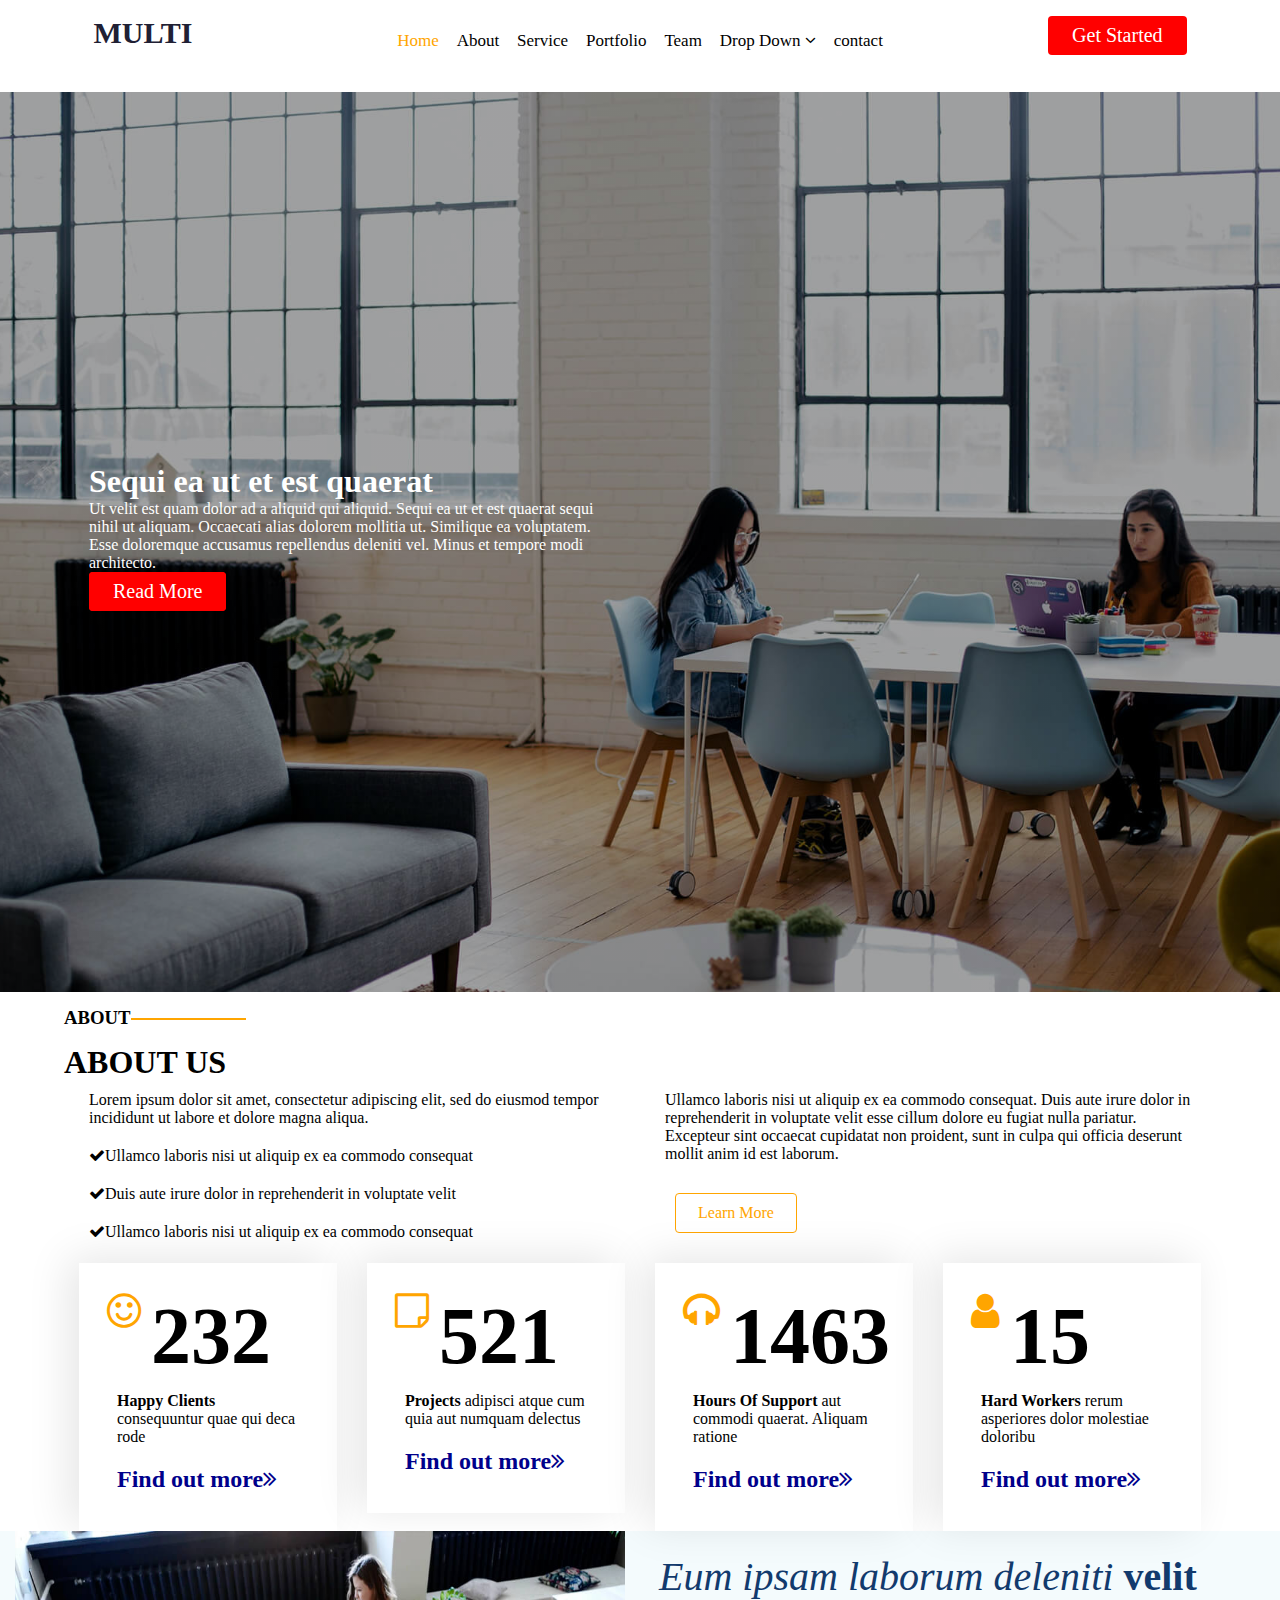
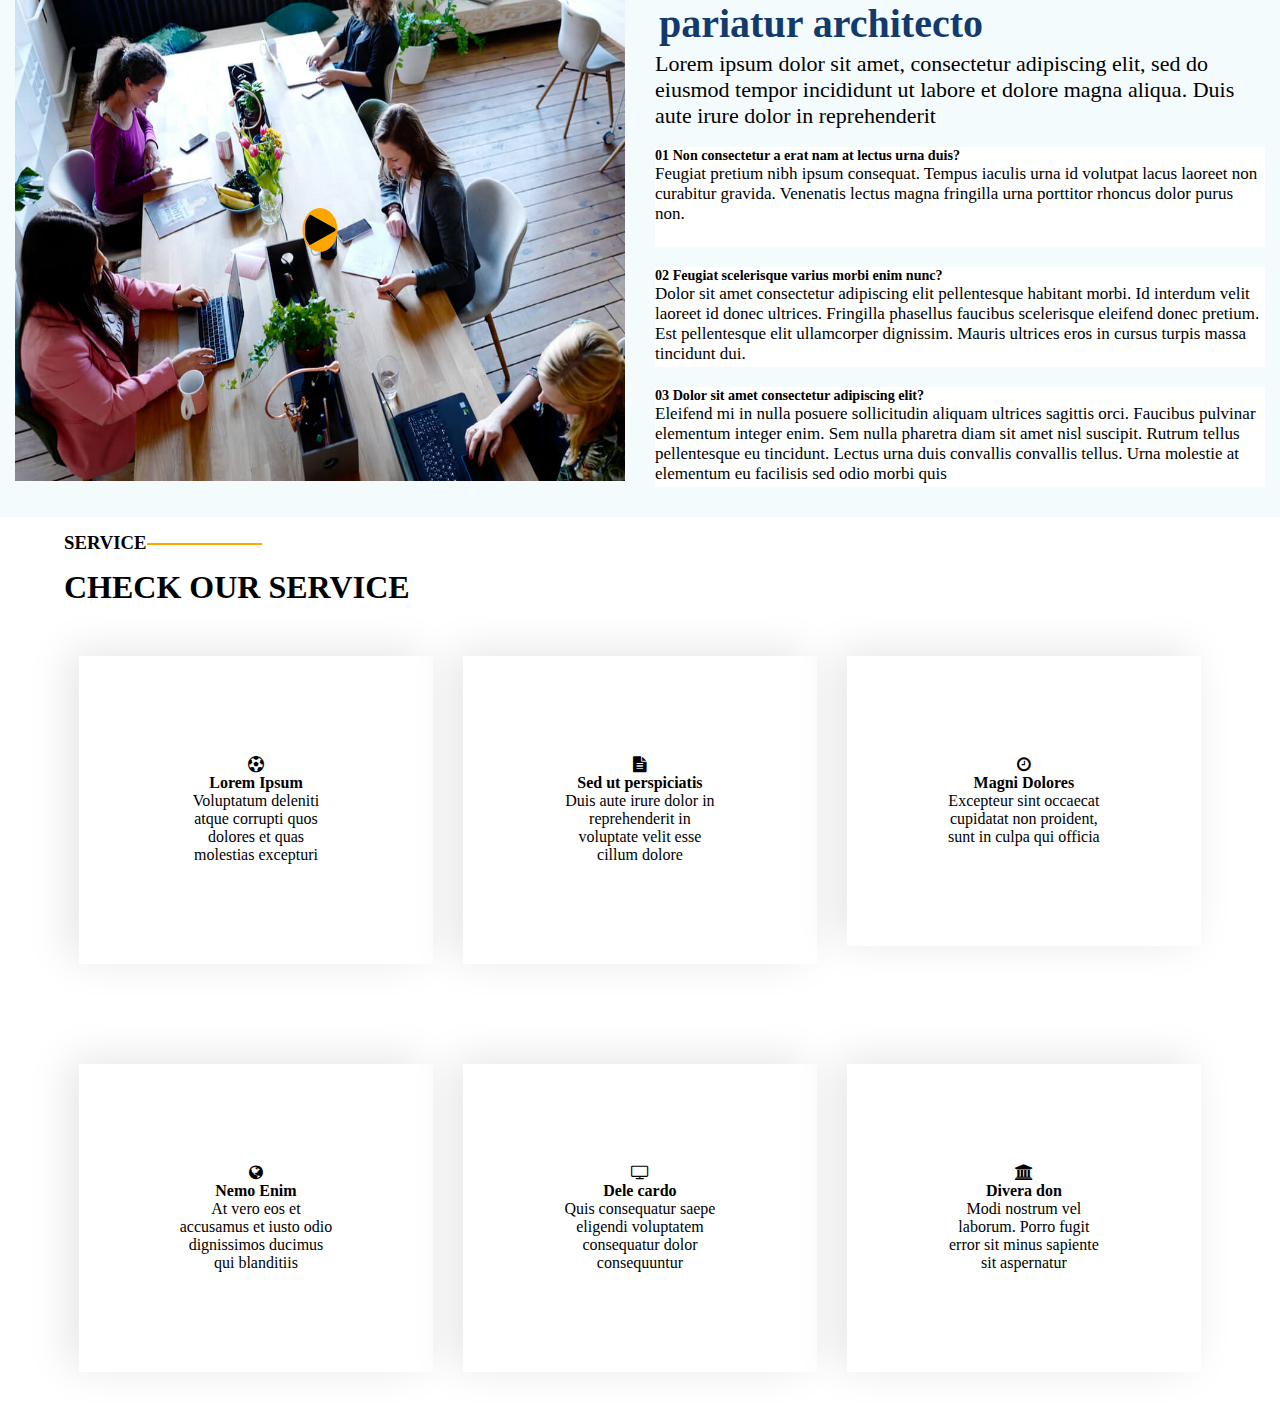
<file: index.html>
<!doctype html>
<html>
<head>
	<meta charset="UTF-8">
	<meta name="viewport" content="width=device-width,initial-scale=1.0">
	<title>MULTI</title>
	<link rel="stylesheet" href="css/style.css">
	<link rel="stylesheet" href="responsive.css">
	<link rel="stylesheet" href="css/font-awesome.min.css">
	
</head>
<body>
	<!--header section-->
	<header id="header">
		<div class="container">
			<div class="row">
				<div class="col-3">
					<div class="title">
						<h1>MULTI</h1>
					</div>
				</div>
				<div class="col-6 d-none d-block">
					<div class="nav item">
						<nav>
							<ul class="list">
								<li ><a href="#" class="color"> Home</a></li>
								<li><a href="#">About</a></li>
								<li><a href="#">Service</a></li>
								<li><a href="#">Portfolio</a></li>
								<li><a href="#">Team</a></li>
								<li><a href="#">Drop Down <i class="fa fa-angle-down" aria-hidden="true"></i></a></li>
								<li><a href="#">contact</a></li>
							</ul>
						</nav>
					</div>
				</div>
				<div class="col-3">
					<div class="btn">
						<a href="#">Get Started</a>
					</div>
				</div>
			</div>
		</div>
	</header>
	<section id="multi" class="multi-1">
		<div class="container">
			<div class="row">
			<div class="col-6">
				<div class="item">
					<h1>Sequi ea ut et est quaerat</h1>
					<p>Ut velit est quam dolor ad a aliquid qui aliquid. Sequi ea ut et est quaerat sequi nihil ut aliquam. Occaecati alias dolorem mollitia ut. Similique ea voluptatem. Esse doloremque accusamus repellendus deleniti vel. Minus et tempore modi architecto.</p>
					<div class="btn-1">
						<a href="#">Read More</a>
					</div>
				</div>
			</div>
		</div>
		</div>
		</section>
		<section id="about">
			<div class="container">
				<h3>ABOUT</h3>
				<h1>ABOUT US</h1>
			<div class="row">
				<div class="col-6 col-sm-12 col-mm-6">
					<div class="mark-1">
						<p>Lorem ipsum dolor sit amet, consectetur adipiscing elit, sed do eiusmod tempor incididunt ut labore et dolore magna aliqua.</p>
						<p><i class="fa fa-check" aria-hidden="true"></i>Ullamco laboris nisi ut aliquip ex ea commodo consequat</p>
						<p><i class="fa fa-check" aria-hidden="true"></i>Duis aute irure dolor in reprehenderit in voluptate velit</p>
						<p><i class="fa fa-check" aria-hidden="true"></i>Ullamco laboris nisi ut aliquip ex ea commodo consequat</p>
					</div>
				</div>
				<div class="col-6 col-sm-12 col-mm-6">
					<div class="mark-1">
						<p>Ullamco laboris nisi ut aliquip ex ea commodo consequat. Duis aute irure dolor in reprehenderit in voluptate velit esse cillum dolore eu fugiat nulla pariatur. Excepteur sint occaecat cupidatat non proident, sunt in culpa qui officia deserunt mollit anim id est laborum.</p>
						<div class="btn-cc">
							<a href="#">Learn More</a>
						</div>
					</div>
				</div>
			</div>
		</div>
	</section>
	<section id="project">
		<div class="container">
			<div class="row">
				<div class="col-3 col-sm-12 col-mm-6">
					<div class="mark-2">
					<div class="mark-3">
						<i class="fa fa-smile-o" aria-hidden="true"></i><h1>232</h1>
					</div>
					<div class="mark-4">
						<p><b>Happy Clients</b> consequuntur quae qui deca rode</p>
						<h2>Find out more<i class="fa fa-angle-double-right" aria-hidden="true"></i></h2>
					</div>
					</div>				
				</div>
				<div class="col-3 col-sm-12 col-mm-6">
					<div class="mark-2">
					<div class="mark-3">
						<i class="fa fa-sticky-note-o" aria-hidden="true"></i><h1>521</h1>
					</div>
					<div class="mark-4">
						<p><b>Projects </b>adipisci atque cum quia aut numquam delectus</p>
						<h2>Find out more<i class="fa fa-angle-double-right" aria-hidden="true"></i></h2>
						</div>
					</div>				
				</div>
				<div class="col-3 col-sm-12 col-mm-6">
					<div class="mark-2">
						<div class="mark-3">
							<i class="fa fa-headphones" aria-hidden="true"></i><h1>1463</h1>
						</div>
						<div class="mark-4">
							<p><b>Hours Of Support</b> aut commodi quaerat. Aliquam ratione</p>
							<h2>Find out more<i class="fa fa-angle-double-right" aria-hidden="true"></i></h2>
						</div>
						</div>
					</div>						
				<div class="col-3 col-sm-12 col-mm-6">
					<div class="mark-2">
						<div class="mark-3">
							<i class="fa fa-user" aria-hidden="true"></i><h1>15</h1>
						</div>
						<div class="mark-4">
							<p><b>Hard Workers</b> rerum asperiores dolor molestiae doloribu</p>
							<h2>Find out more<i class="fa fa-angle-double-right" aria-hidden="true"></i></h2>
						</div>			
					</div>
				</div>
			</div>
		</section>
		<section id="mass">
				<div class="row">
					<div class="col-6 col-sm-12 col-mm-12">
						<div class="mark-5">
							<i class="fa fa-play" aria-hidden="true"></i>
							<img src="Images/2p.jpg">
						</div>
					</div>
					<div class="col-6">
						<div class="row1">
								<div class="bg-clr-1">
									<h1><i>Eum ipsam laborum deleniti </i>
									<strong> velit pariatur architecto</strong></h1>
									<p>Lorem ipsum dolor sit amet, consectetur adipiscing elit, sed do eiusmod tempor incididunt ut labore et dolore magna aliqua. Duis aute irure dolor in reprehenderit</p>
								</div>
								<div class="bg-clr">
									<h5>01 Non consectetur a erat nam at lectus urna duis?</h5>
									<p>Feugiat pretium nibh ipsum consequat. Tempus iaculis urna id volutpat lacus laoreet non curabitur gravida. Venenatis lectus magna fringilla urna porttitor rhoncus dolor purus non.</p>
								</div>
									<div class="bg-clr">
									<h5>02 Feugiat scelerisque varius morbi enim nunc?</h5>
									<p>Dolor sit amet consectetur adipiscing elit pellentesque habitant morbi. Id interdum velit laoreet id donec ultrices. Fringilla phasellus faucibus scelerisque eleifend donec pretium. Est pellentesque elit ullamcorper dignissim. Mauris ultrices eros in cursus turpis massa tincidunt dui.</p>
								</div>
								<div class="bg-clr">
									<h5>03 Dolor sit amet consectetur adipiscing elit?</h5>
									<p>Eleifend mi in nulla posuere sollicitudin aliquam ultrices sagittis orci. Faucibus pulvinar elementum integer enim. Sem nulla pharetra diam sit amet nisl suscipit. Rutrum tellus pellentesque eu tincidunt. Lectus urna duis convallis convallis tellus. Urna molestie at elementum eu facilisis sed odio morbi quis</p>
								</div>
							</div>
						</div>
					</div>
				</div>
			</div>
		</section>	
		<section id="insert">
			<div class="container">
					<h3>SERVICE</h3>
					<h1>CHECK OUR SERVICE</h1>
				<div class="row">
					<div class="col-4 col-sm-12 col-mm-6">
						<div class="mark-7">
							<i class="fa fa-futbol-o" aria-hidden="true"></i>
							<h4>Lorem Ipsum</h4>
							<p>Voluptatum deleniti atque corrupti quos dolores et quas molestias excepturi</p>
						</div>
					</div>
					<div class="col-4 col-sm-12 col-mm-6">
						<div class="mark-7">
							<i class="fa fa-file-text" aria-hidden="true"></i>
							<h4>Sed ut perspiciatis</h4>
							<p>Duis aute irure dolor in reprehenderit in voluptate velit esse cillum dolore</p>
						</div>
					</div>
					<div class="col-4 col-sm-12 col-mm-6">
						<div class="mark-7">
							<i class="fa fa-clock-o" aria-hidden="true"></i>
							<h4>Magni Dolores</h4>
							<p>Excepteur sint occaecat cupidatat non proident, sunt in culpa qui officia</p>
						</div>
					</div>
					<div class="col-4 col-sm-12 col-mm-6">
						<div class="mark-7">
							<i class="fa fa-globe" aria-hidden="true"></i>
							<h4>Nemo Enim</h4>
							<p>At vero eos et accusamus et iusto odio dignissimos ducimus qui blanditiis</p>
						</div>
					</div>
					<div class="col-4 col-sm-12 col-mm-6">
						<div class="mark-7">
							<i class="fa fa-television" aria-hidden="true"></i>
							<h4>Dele cardo</h4>
							<p>Quis consequatur saepe eligendi voluptatem consequatur dolor consequuntur</p>
						</div>
					</div>
					<div class="col-4 col-sm-12 col-mm-6">
						<div class="mark-7">
							<i class="fa fa-university" aria-hidden="true"></i>
							<h4>Divera don</h4>
							<p>Modi nostrum vel laborum. Porro fugit error sit minus sapiente sit aspernatur</p>
						</div>
					</div>
				</div>
			</div>
		</section>
</body>
</html>
</file>
<file: css/style.css>
*{
	margin:0;
	padding:0;
	box-sizing:border-box;
}
.container{
	width:90%;
	margin:0 auto;
}
.row{
	display:flex;
	flex-wrap:wrap;
}
#header{
	padding:16px;
}

.picture{
	padding:100px;
	align-items:center;
	display:flex;
}
.btn-1{
	display:inline-block;
	background-color:red;
	color:white;
	font-size:20px;
	border-radius:4px;
	
}
.col{
	width:100%;
	height:0 15px;
	display:flex;
}
.col-1{
	width:8.33%;
	padding:0 15px;
}
.col-2{
	width:16.66%;
	padding:0 15px;
}

.col-3{
	width:25%;
	padding:0 15px;
}

.col-4{
	width:33.33%;
	padding:50px 15px;
}

.col-5{
	width:41.67%;
	padding:0 15px;
}

.col-6{
	width:50%;
	padding:0 15px;
	margin-bottom:10px;
}

.col-7{
	width:58.33%;
	padding:0 15px;
}

.col-8{
	width:66.66%;
	padding:0 15px;
}

.col-9{
	width:75%;
	padding:0 15px;
}

.col-10{
	width:83.33%;
	padding:0 15px;
}

.col-11{
	width:91.66%;
	padding:0 15px;
}

.col-12{
	width:100%;
	padding:0 15px;
}

.header{
	padding:15px 0;
	align-items:center;
}
.title h1{
	font-size:30px;
	color:#202034;
	font-weight:600;
}
.list{
	display:flex;
	justify-content:space-evenly;
	list-style:none;
}
.list li a{
	text-decoration:none;
	font-size:17px;
	font-weight:400;
	display:inline-block;
	padding:5px;
	color:black;
	transition:all 0.2s ease;
}
.btn a{
	display:inline-block;
	padding:8px 24px;
	background-color:red;
	color:white;
	font-size:20px;
	border-radius:4px;
	text-decoration:none;
}
.list li a.color{
	color:orange;
}
.list li a:hover{
	color:orange;
}
.btn a:hover{
	opacity:0.8;
}
.multi-1{
	height:100vh;
	align-items:center;
	background:linear-gradient(#0000005c,#0000005c),url("../Images/1p.jpg");
	background-position:center;
	background-size:cover;
	display:flex; 
}
.item{
	color:white;
	padding:10px;
}
.btn-cc a{
	background-color:white;
	color:orange;
	border:1px solid orange;
	border-radius:4px;
	text-decoration:none;
	padding:10px 22px;
	display:inline-block;
}
h3{
	padding:15px 0;
	position:relative;
}
.head{
	position:relative;
	text-align:center;
	font-size:30px;
}
h3::after{
	content:"";
	width:10%;
	height:2px;
	background-color:orange;
	display:inline-block;
	bottom:24px;
	left:50;
	position:absolute;
}
.mark-4 h2{
	color:darkblue;
	padding:10px;
}
.btn-cc{
	padding:20px;
}
.mark-2{
	box-shadow:-10px -5px 40px 0 rgba(0, 0, 0, 0.1);
	padding:28px;
	width:100%;
}
.btn-cc a:hover{
	background-color:orange;
	color:white;
}
.btn{
	text-align:end;
}
.mark-3{
	display:flex;
	font-size:40px;
}
.mark-1 p{
	padding:10px;
}
.mark-4 p{
	padding:10px;
}
.btn-1 a{
	display:inline-block;
	padding:8px 24px;
	background-color:red;
	color:white;
	font-size:20px;
	border-radius:4px;
	text-decoration:none;
}
.mark-5  img{
	width:100%;
	height:550px;
}
.mark-3 i{
	color:orange;
	padding-right:10px;
}
#mass{
	background-color:#87ceeb17;
	display:flex;
}
.bg-clr{
	height:100px;
	margin-bottom:20px;
	font-size:17px;
	background-color:white;
}
.bg-clr h5:hover{
	color:orange;
}
.bg-clr-1{
	padding:18px 0;
}

.bg-clr-1 h1{
	font-weight:400;
	padding:4px;
    font-size:40px;
	color: #123a6d;
}
.bg-clr-1 p{
	font-size:22px;
}
.mark-5 i{
	position: absolute;
    z-index: 1;
    top: 50%;
    transform: translate(-50%, 0px);
    left: 50%;
	font-size:40px;
	border-radius:50%;
	overflow:hidden;
	border:2px solid orange;
	background-color:orange;
}
.mark-5{
	position:relative;
}
#insert h3::after{
	content:"";
	width:10%;
	height:2px;
	background-color:orange;
	display:inline-block;
	bottom:24px;
	left:50;
	position:absolute;
}
.mark-7{
	text-align:center;
	box-shadow:-10px -5px 40px 0 rgba(0, 0, 0, 0.1);
	padding:100px 20px;
	transition:all ease-in-out 0.3s;
	
}
.mark-7-a{
	padding-bottom:10px;
}
.mark-7-b h4{
	padding-bottom:10px;
	font-size:40px;
	color:#202068d4;
}

.mark-7-b{
	font-size:20px;
}
.mark-7{
	padding:8px 24px;
	background-color:;
	color:black;
	padding:100px;
}
.mark-7-a:hover{
	color:#ffa400eb;
}
.mark-7-a{
	width: 70px;
    height: 60px;
    border: 1px white solid;
	background-color:orange;
    font-size: 30px;
    border-radius: 5px;
    justify-content: center;
    align-items: center;
    display: flex;
	align-items:center;
}
</file>
<file: responsive.css>
@media(min-width:320px) and (max-width:768px){
	.d-none{
		display:none;
	}
	.container{
		width:100%;
}

.col-sm-1{
	width:8.33%;
	padding:0 15px;
}
.col-sm-2{
	width:16.66%;
	padding:0 15px;
}

.col-sm-3{
	width:25%;
	padding:0 15px;
}

.col-sm-4{
	width:33.33%;
	padding:0 15px;
}

.col-sm-5{
	width:41.67%;
	padding:0 15px;
}

.col-sm-6{
	width:50%;
	padding:0 15px;
}

.col-sm-7{
	width:58.33%;
	padding:0 15px;
}

.col-sm-8{
	width:66.66%;
	padding:0 15px;
}

.col-sm-9{
	width:75%;
	padding:0 15px;
}

.col-sm-10{
	width:83.33%;
	padding:0 15px;
}

.col-sm-11{
	width:91.66%;
	padding:0 15px;
}

.col-sm-12{
	width:100%;
	padding:0 15px;
}
}
@media( min-width:768px) and (max-width:999px){
.d-none{
		display:none;
	}
	.container{
		width:100%;
}
.col-mm-1{
	width:8.33%;
	padding:0 15px;
}
.col-mm-2{
	width:16.66%;
	padding:0 15px;
}

.col-mm-3{
	width:25%;
	padding:0 15px;
}

.col-mm-4{
	width:33.33%;
	padding:0 15px;
}

.col-mm-5{
	width:41.67%;
	padding:0 15px;
}

.col-mm-6{
	width:50%;
	padding:0 15px;
}

.col-mm-7{
	width:58.33%;
	padding:0 15px;
}

.col-mm-8{
	width:66.66%;
	padding:0 15px;
}

.col-mm-9{
	width:75%;
	padding:0 15px;
}

.col-mm-10{
	width:83.33%;
	padding:0 15px;
}

.col-mm-11{
	width:91.66%;
	padding:0 15px;
}

.col-mm-12{
	width:100%;
	padding:0 15px;
}
}
</file>
